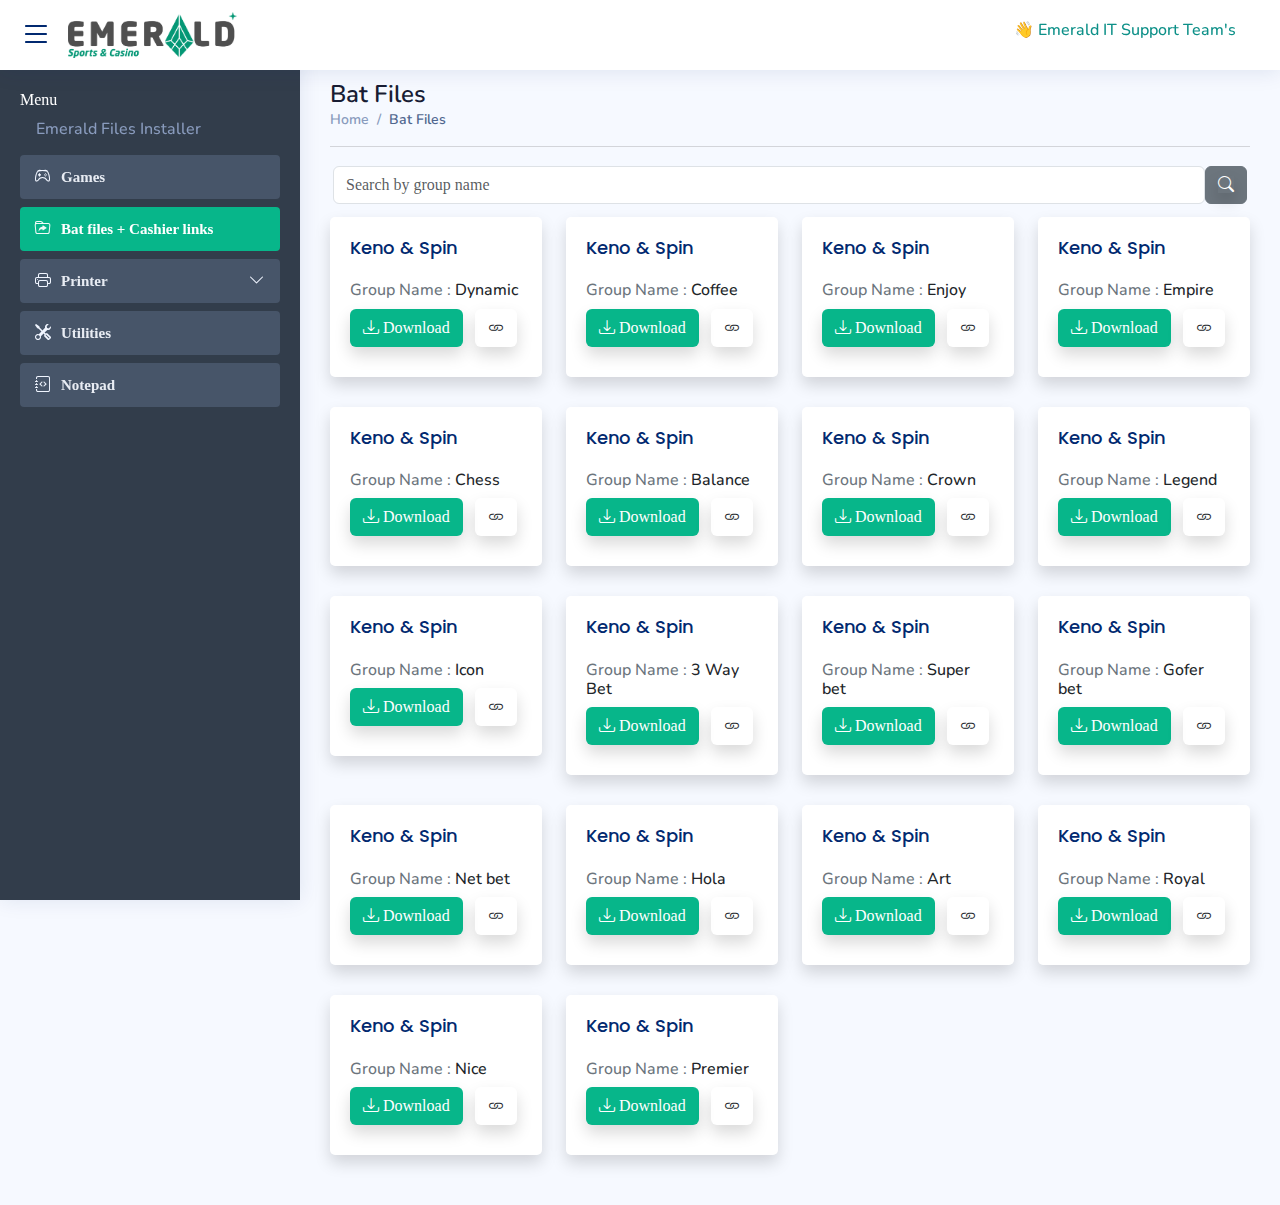
<file: batFiles.html>
<!DOCTYPE html>
<html lang="en">

<head>
  <meta charset="utf-8">
  <meta content="width=device-width, initial-scale=1.0" name="viewport">

  <title>Emerald IT</title>
  <meta content="" name="description">
  <meta content="" name="keywords">

  <!-- Favicons -->
  <link href="assets/img//favicon-32x32.png" rel="icon">
  <link href="assets/img//favicon-16x16.png" rel="icon">
  <link href="assets/img/apple-touch-icon.png" rel="apple-touch-icon">

  <!-- Google Fonts -->
  <link href="https://fonts.gstatic.com" rel="preconnect">
  <link
    href="https://fonts.googleapis.com/css?family=Open+Sans:300,300i,400,400i,600,600i,700,700i|Nunito:300,300i,400,400i,600,600i,700,700i|Poppins:300,300i,400,400i,500,500i,600,600i,700,700i"
    rel="stylesheet">

  <!-- Vendor CSS Files -->
  <link href="assets/vendor/bootstrap/css/bootstrap.min.css" rel="stylesheet">
  <link href="assets/vendor/bootstrap-icons/bootstrap-icons.css" rel="stylesheet">
  <link href="assets/vendor/boxicons/css/boxicons.min.css" rel="stylesheet">

  <!-- Template Main CSS File -->
  <link href="assets/css/style.css" rel="stylesheet">

</head>
<style>
    .search-bar {
      margin-top: 10px;
      margin-bottom: 10px;
      padding: 3px;
    }
  </style>
<body>

  <!-- ======= Header ======= -->
  <header id="header" class="header fixed-top d-flex align-items-center">
    <i class="bi bi-list toggle-sidebar-btn"></i>
    <div class="d-flex align-items-center justify-content-between">
      <a href="index.html" class="logo mx-3 d-none d-lg-block">
        <img src="assets/img/logo.png" alt="">
      </a>
    </div><!-- End Logo -->

    <nav class="header-nav ms-auto">
      <ul class="d-flex align-items-center">
        <div class="rightMod d-flex justify-content-end mx-3">
          <h1 class="text-secondary fs-6">&#128075; <span id="fs-1">Emerald IT Support Team's</span> &nbsp;</h1>
        </div>
      </ul>
    </nav>
  </header>

  <!-- ======= Sidebar ======= -->
  <aside id="sidebar" class="sidebar ">

    <ul class="sidebar-nav my-2" id="sidebar-nav">
      <span class="text-white">Menu</span>
     <li class="my-2 breadcrumb">
      <h6 class="breadcrumb-item mx-3">Emerald Files Installer</h6>
     </li>

      <li class="nav-item mb-2">
        <a class="nav-link collapsed" href="index.html">
          <i class="bi bi-controller"></i>
          <span>Games</span>
        </a>
      </li>

      <li class="nav-item mb-2">
        <a class="nav-link " href="batFiles.html">
          <i class="bi bi-folder-symlink"></i>
          <span>Bat files + Cashier links</span>
        </a>
      </li>
      

      <li class="nav-item mb-2">
        <a class="nav-link collapsed" data-bs-target="#tables-nav" data-bs-toggle="collapse" href="#">
          <i class="bi bi-printer"></i><span>Printer</span><i class="bi bi-chevron-down ms-auto"></i>
        </a>
        <ul id="tables-nav" class="nav-content collapse " data-bs-parent="#sidebar-nav">
          <li>
            <a href="printerAgents.html">
              <i class="bi bi-circle collapsed"></i><span>Printer agents</span>
            </a>
          </li>
          <li>
            <a href="printerDrivers.html">
              <i class="bi bi-circle"></i><span>Printer drivers</span>
            </a>
          </li>
        </ul>
      </li>

      <li class="nav-item mb-2">
        <a class="nav-link collapsed" href="utilities.html">
          <i class="bi bi-tools"></i>
          <span>Utilities</span>
        </a>
      </li>

      <li class="nav-item mb-2">
        <a class="nav-link collapsed" href="notepad.html">
          <i class="bi bi-journal-code"></i>
          <span>Notepad</span>
        </a>
      </li>
    </ul>
  </aside><!-- End Sidebar-->



  <main id="main" class="main">
    
    <div class="pagetitle">
      <h1>Bat Files</h1>
      <nav>
        <ol class="breadcrumb">
          <li class="breadcrumb-item"><a href="index.html">Home</a></li>
          <li class="breadcrumb-item active">Bat Files</li>
        </ol>
      </nav>
    </div><!-- End Game Title -->
<hr>
    <div class="search-bar">
        <form class="search-form d-flex align-items-center" onsubmit="searchCards(); return false;">
          <input type="text" id="searchInput" class="form-control" placeholder="Search by group name" title="Enter group name">
          <button type="submit" class="btn btn-secondary" title="Search"><i class="bi bi-search shadow"></i></button>
        </form>
      </div>
  
      <section class="section dashboard">
        <div class="row">
          <div class="col-lg-12">
            <div class="row">


              <!-- Bat file -->
              <div class="col-xxl-4 col-md-6 col-lg-3">
                <div class="card info-card shadow">
                  <div class="card-body">
                    <h5 class="card-title">Keno & Spin</h5>
                    <h4 class="fs-6 text-secondary">Group Name : <span class="text-dark card-group d-inline">Dynamic</span></h4>
                    <div class="d-flex align-items-center">
                      <div>
                        <a href="https://drive.google.com/uc?export=download&id=18oTZlEe3MJUS2hO-I3iPfJIKRefRbh9I" class="btn shadow" id="btnClr" download>
                          <i class="bi bi-download"></i> Download
                        </a>&nbsp;&nbsp;
                        <a href="https://retail.dyn.bluebez.com" class="btn  shadow" target="_blank"><i class="bi bi-link"></i></a>
                      </div>
                    </div>
                  </div>
                </div>
              </div>
              <!-- End Bat file -->

              <!-- Bat file -->
              <div class="col-xxl-4 col-md-6 col-lg-3">
                <div class="card info-card shadow">
                  <div class="card-body">
                    <h5 class="card-title">Keno & Spin</h5>
                    <h4 class="fs-6 text-secondary">Group Name : <span class="text-dark card-group d-inline">Coffee</span></h4>
                    <div class="d-flex align-items-center">
                      <div>
                        <a href="https://drive.google.com/uc?export=download&id=1FrpTZMBkb2uVipa9Rw8Hq7vJXz4lyj2d" class="btn shadow" id="btnClr" download>
                          <i class="bi bi-download"></i> Download
                        </a>&nbsp;&nbsp;
                        <a href="https://retail-coffee.emerald-games.com" class="btn  shadow" target="_blank"><i class="bi bi-link"></i></a>
                      </div>
                    </div>
                  </div>
                </div>
              </div>
              <!-- End Bat file -->
             
            

              <!-- Bat file -->
              <div class="col-xxl-4 col-md-6 col-lg-3">
                <div class="card info-card shadow">
                  <div class="card-body">
                    <h5 class="card-title">Keno & Spin</h5>
                    <h4 class="fs-6 text-secondary">Group Name : <span class="text-dark card-group d-inline">Enjoy</span></h4>
                    <div class="d-flex align-items-center">
                      <div>
                        <a href="https://drive.google.com/uc?export=download&id=1VPnGmXEM6BqT5Bar9BdE9U_de1B3BBF2" class="btn shadow" id="btnClr" download>
                          <i class="bi bi-download"></i> Download
                        </a>&nbsp;&nbsp;
                        <a href="https://retail-hat.emerald-games.com" class="btn  shadow" target="_blank"><i class="bi bi-link"></i></a>
                      </div>
                      
                    </div>
                  </div>
                </div>
              </div>
              <!-- End Bat file -->

             

              <!-- Bat file -->
              <div class="col-xxl-4 col-md-6 col-lg-3">
                <div class="card info-card shadow">
                  <div class="card-body">
                    <h5 class="card-title">Keno & Spin</h5>
                    <h4 class="fs-6 text-secondary">Group Name : <span class="text-dark card-group d-inline">Empire</span></h4>
                    <div class="d-flex align-items-center">
                      <div>
                        <a href="https://drive.google.com/uc?export=download&id=1ccl3nJwcjh2yMIBE09Bs3ddRCVIkyOSq" class="btn shadow" id="btnClr" download>
                          <i class="bi bi-download"></i> Download
                        </a>&nbsp;&nbsp;
                        <a href="https://retail-kingdom.emerald-games.com" class="btn  shadow" target="_blank"><i class="bi bi-link"></i></a>
                      </div>
                    </div>
                  </div>
                </div>
              </div>
              <!-- End Bat file -->       
              
              <!-- Bat file -->
              <div class="col-xxl-4 col-md-6 col-lg-3">
                <div class="card info-card shadow">
                  <div class="card-body">
                    <h5 class="card-title">Keno & Spin</h5>
                    <h4 class="fs-6 text-secondary">Group Name : <span class="text-dark card-group d-inline">Chess</span></h4>
                    <div class="d-flex align-items-center">
                      <div>
                        <a href="https://drive.google.com/uc?export=download&id=1cKimQaWvZ9Pu5lE9NvUY0jx8kEZYDw0V" class="btn shadow" id="btnClr" download>
                          <i class="bi bi-download"></i> Download
                        </a>&nbsp;&nbsp;
                        <a href="https://retail.board.bluebez.com" class="btn  shadow" target="_blank"><i class="bi bi-link"></i></a>
                      </div>
                    </div>
                  </div>
                </div>
              </div>
              <!-- End Bat file -->         
              
              <!-- Bat file -->
              <div class="col-xxl-4 col-md-6 col-lg-3">
                <div class="card info-card shadow">
                  <div class="card-body">
                    <h5 class="card-title">Keno & Spin</h5>
                    <h4 class="fs-6 text-secondary">Group Name : <span class="text-dark card-group d-inline">Balance</span></h4>
                    <div class="d-flex align-items-center">
                      <div>
                        <a href="https://drive.google.com/uc?export=download&id=16MVAgtLaxGPaOmNsCYH_8qcxof4FmsMC" class="btn shadow" id="btnClr" download>
                          <i class="bi bi-download"></i> Download
                        </a>&nbsp;&nbsp;
                        <a href="https://retail.equal.bluebez.com" class="btn  shadow" target="_blank"><i class="bi bi-link"></i></a>
                      </div>
                    </div>
                  </div>
                </div>
              </div>
              <!-- End Bat file -->     
              
              <!-- Bat file -->
              <div class="col-xxl-4 col-md-6 col-lg-3">
                <div class="card info-card shadow">
                  <div class="card-body">
                    <h5 class="card-title">Keno & Spin</h5>
                    <h4 class="fs-6 text-secondary">Group Name : <span class="text-dark card-group d-inline">Crown </span></h4>
                    <div class="d-flex align-items-center">
                      <div>
                        <a href="https://drive.google.com/uc?export=download&id=14msp2MxQ8rThgS3PTcm-Q5hvpqCxrV-q" class="btn shadow" id="btnClr" download>
                          <i class="bi bi-download"></i> Download
                        </a>&nbsp;&nbsp;
                        <a href="https://retail-crown-bet.emerald-games.com" class="btn  shadow" target="_blank"><i class="bi bi-link"></i></a>
                      </div>
                    </div>
                  </div>
                </div>
              </div>
              <!-- End Bat file -->     

              <!-- Bat file -->
              <div class="col-xxl-4 col-md-6 col-lg-3">
                <div class="card info-card shadow">
                  <div class="card-body">
                    <h5 class="card-title">Keno & Spin</h5>
                    <h4 class="fs-6 text-secondary">Group Name : <span class="text-dark card-group d-inline">Legend </span></h4>
                    <div class="d-flex align-items-center">
                      <div>
                        <a href="https://drive.google.com/uc?export=download&id=1G6vHUGh8Q-ig3uQkwLGU1-Bue6NGBhaq" class="btn shadow" id="btnClr" download>
                          <i class="bi bi-download"></i> Download
                        </a>&nbsp;&nbsp;
                        <a href="https://retail.hero.bluebez.com" class="btn  shadow" target="_blank"><i class="bi bi-link"></i></a>
                      </div>
                    </div>
                  </div>
                </div>
              </div>
              <!-- End Bat file -->     

              <!-- Bat file -->
              <div class="col-xxl-4 col-md-6 col-lg-3">
                <div class="card info-card shadow">
                  <div class="card-body">
                    <h5 class="card-title">Keno & Spin</h5>
                    <h4 class="fs-6 text-secondary">Group Name : <span class="text-dark card-group d-inline">Icon </span></h4>
                    <div class="d-flex align-items-center">
                      <div>
                        <a href="https://drive.google.com/uc?export=download&id=125wmi0id9wMfCYgFf6KfADyeXYReMJ35" class="btn shadow" id="btnClr" download>
                          <i class="bi bi-download"></i> Download
                        </a>&nbsp;&nbsp;
                        <a href="https://retail.fav.bluebez.com" class="btn  shadow" target="_blank"><i class="bi bi-link"></i></a>
                      </div>
                    </div>
                  </div>
                </div>
              </div>
              <!-- End Bat file -->     

              <!-- Bat file -->
              <div class="col-xxl-4 col-md-6 col-lg-3">
                <div class="card info-card shadow">
                  <div class="card-body">
                    <h5 class="card-title">Keno & Spin</h5>
                    <h4 class="fs-6 text-secondary">Group Name : <span class="text-dark card-group d-inline">3 Way Bet </span></h4>
                    <div class="d-flex align-items-center">
                      <div>
                        <a href="https://drive.google.com/uc?export=download&id=1MAjQUK2MzTujq1DxObJGztD3b3OTA6Tm" class="btn shadow" id="btnClr" download>
                          <i class="bi bi-download"></i> Download
                        </a>&nbsp;&nbsp;
                        <a href="https://retail.3.bluebez.com" class="btn  shadow" target="_blank"><i class="bi bi-link"></i></a>
                      </div>
                    </div>
                  </div>
                </div>
              </div>
              <!-- End Bat file -->

              <!-- Bat file -->
              <div class="col-xxl-4 col-md-6 col-lg-3">
                <div class="card info-card shadow">
                  <div class="card-body">
                    <h5 class="card-title">Keno & Spin</h5>
                    <h4 class="fs-6 text-secondary">Group Name : <span class="text-dark card-group d-inline"> Super bet  </span></h4>
                    <div class="d-flex align-items-center">
                      <div>
                        <a href="https://drive.google.com/uc?export=download&id=1GQgKCCo2EUOjSAx_EBP7kHjD_mRVAw7R" class="btn shadow" id="btnClr" download>
                          <i class="bi bi-download"></i> Download
                        </a>&nbsp;&nbsp;
                        <a href="https://retail.sup.bluebez.com" class="btn  shadow" target="_blank"><i class="bi bi-link"></i></a>
                      </div>
                    </div>
                  </div>
                </div>
              </div>
              <!-- End Bat file -->

                    <!-- Bat file -->
                    <div class="col-xxl-4 col-md-6 col-lg-3">
                      <div class="card info-card shadow">
                        <div class="card-body">
                          <h5 class="card-title">Keno & Spin</h5>
                          <h4 class="fs-6 text-secondary">Group Name : <span class="text-dark card-group d-inline"> Gofer bet  </span></h4>
                          <div class="d-flex align-items-center">
                            <div>
                              <a href="https://drive.google.com/uc?export=download&id=19Y7rPw2rohkDhk0XiR5qD_OPjJOdX99c" class="btn shadow" id="btnClr" download>
                                <i class="bi bi-download"></i> Download
                              </a>&nbsp;&nbsp;
                              <a href="https://retail.gof.bluebez.com" class="btn  shadow" target="_blank"><i class="bi bi-link"></i></a>
                            </div>
                          </div>
                        </div>
                      </div>
                    </div>
                    <!-- End Bat file -->

                          <!-- Bat file -->
              <div class="col-xxl-4 col-md-6 col-lg-3">
                <div class="card info-card shadow">
                  <div class="card-body">
                    <h5 class="card-title">Keno & Spin</h5>
                    <h4 class="fs-6 text-secondary">Group Name : <span class="text-dark card-group d-inline">  Net bet   </span></h4>
                    <div class="d-flex align-items-center">
                      <div>
                        <a href="https://drive.google.com/uc?export=download&id=https://drive.google.com/file/d/1bKTvy4WVJohmfjQoPbb1UKwD83Udut4c/view?usp=sharing" class="btn shadow" id="btnClr" download>
                          <i class="bi bi-download"></i> Download
                        </a>&nbsp;&nbsp;
                        <a href="https://retail-ten.emerald-games.com" class="btn  shadow" target="_blank"><i class="bi bi-link"></i></a>
                      </div>
                    </div>
                  </div>
                </div>
              </div>
              <!-- End Bat file -->

              <!-- Bat file -->
              <div class="col-xxl-4 col-md-6 col-lg-3">
                <div class="card info-card shadow">
                  <div class="card-body">
                    <h5 class="card-title">Keno & Spin</h5>
                    <h4 class="fs-6 text-secondary">Group Name : <span class="text-dark card-group d-inline">Hola </span></h4>
                    <div class="d-flex align-items-center">
                      <div>
                        <a href="https://drive.google.com/uc?export=download&id=1Hgz-XZjJtuRU-mKwv918Zb_e6TESrwry" class="btn shadow" id="btnClr" download>
                          <i class="bi bi-download"></i> Download
                        </a>&nbsp;&nbsp;
                        <a href="https://retail-honda.emerald-games.com" class="btn  shadow" target="_blank"><i class="bi bi-link"></i></a>
                      </div>
                    </div>
                  </div>
                </div>
              </div>
              <!-- End Bat file -->     


              <!-- Bat file -->
              <div class="col-xxl-4 col-md-6 col-lg-3">
                <div class="card info-card shadow">
                  <div class="card-body">
                    <h5 class="card-title">Keno & Spin</h5>
                    <h4 class="fs-6 text-secondary">Group Name : <span class="text-dark card-group d-inline">Art </span></h4>
                    <div class="d-flex align-items-center">
                      <div>
                        <a href="https://drive.google.com/uc?export=download&id=1KzudbVB8xqtEp98v05_PQieFmsAf2dIm" class="btn shadow" id="btnClr" download>
                          <i class="bi bi-download"></i> Download
                        </a>&nbsp;&nbsp;
                        <a href="https://retail-art.emerald-games.com" class="btn  shadow" target="_blank"><i class="bi bi-link"></i></a>
                      </div>
                    </div>
                  </div>
                </div>
              </div>
              <!-- End Bat file -->    
              
 
              <!-- Bat file -->
              <div class="col-xxl-4 col-md-6 col-lg-3">
                <div class="card info-card shadow">
                  <div class="card-body">
                    <h5 class="card-title">Keno & Spin</h5>
                    <h4 class="fs-6 text-secondary">Group Name : <span class="text-dark card-group d-inline">Royal </span></h4>
                    <div class="d-flex align-items-center">
                      <div>
                        <a href="https://drive.google.com/uc?export=download&id=1C7dywwgsKnfkgs2QI3EcgNHHNxXJlH59" class="btn shadow" id="btnClr" download>
                          <i class="bi bi-download"></i> Download
                        </a>&nbsp;&nbsp;
                        <a href="https://retail-royal.emerald-games.com" class="btn  shadow" target="_blank"><i class="bi bi-link"></i></a>
                      </div>
                    </div>
                  </div>
                </div>
              </div>
              <!-- End Bat file -->     
              
              
              <!-- Bat file -->
              <div class="col-xxl-4 col-md-6 col-lg-3">
                <div class="card info-card shadow">
                  <div class="card-body">
                    <h5 class="card-title">Keno & Spin</h5>
                    <h4 class="fs-6 text-secondary">Group Name : <span class="text-dark card-group d-inline">Nice </span></h4>
                    <div class="d-flex align-items-center">
                      <div>
                        <a href="https://drive.google.com/uc?export=download&id=19U3PaurFehYrUKMo50szbftQ6u7FZ4TI" class="btn shadow" id="btnClr" download>
                          <i class="bi bi-download"></i> Download
                        </a>&nbsp;&nbsp;
                        <a href="https://retail.cool.bluebez.com" class="btn shadow" target="_blank"><i class="bi bi-link"></i></a>
                      </div>
                    </div>
                  </div>
                </div>
              </div>
              <!-- End Bat file -->     
              
              <!-- Bat file -->
              <div class="col-xxl-4 col-md-6 col-lg-3">
                <div class="card info-card shadow">
                  <div class="card-body">
                    <h5 class="card-title">Keno & Spin</h5>
                    <h4 class="fs-6 text-secondary">Group Name : <span class="text-dark card-group d-inline">Premier</span></h4>
                    <div class="d-flex align-items-center">
                      <div>
                        <a href="https://drive.google.com/uc?export=download&id=1PKkgMdWuNZp5GOXNSobvbTEgyHPq2dqA" class="btn shadow" id="btnClr" download>
                          <i class="bi bi-download"></i> Download
                        </a>&nbsp;&nbsp;
                        <a href="https://retail.uk.bluebez.com" class="btn shadow" target="_blank"><i class="bi bi-link "></i></a>
                      </div>
                    </div>
                  </div>
                </div>
              </div>
              <!-- End Bat file -->    


              
            </div>
          </div>
        </div>
      </section>

  </main><!-- End #main -->

  <a href="#" class="back-to-top d-flex align-items-center justify-content-center"><i
      class="bi bi-arrow-up-short"></i></a>

      <script>
        document.getElementById('searchInput').addEventListener('input', function (event) {
          if (event.key === 'Enter') {
            clearSearch();
          } else {
            searchCards();
          }
        });
      
        function removeNewlines(text) {
          return text.replace(/(\r\n|\n|\r)/gm, "");
        }
      
        function searchCards() {
          var searchValue = removeNewlines(document.getElementById('searchInput').value.toLowerCase());
          var cards = document.querySelectorAll('.info-card');
          var mainContainer = document.querySelector('.row');
      
          // Separate the matching cards and non-matching cards
          var matchingCards = [];
          var nonMatchingCards = [];
      
          cards.forEach(function (card) {
            var groupName = removeNewlines(card.querySelector('.card-group').textContent.toLowerCase());
            var isMatch = groupName.includes(searchValue);
            var displayStyle = isMatch ? 'flex' : 'none';
            card.style.display = displayStyle;
      
            if (isMatch) {
              matchingCards.push(card);
            } else {
              nonMatchingCards.push(card);
            }
          });
      
          // Adjust the visibility of the main container
          mainContainer.style.display = matchingCards.length > 0 ? 'flex' : 'none';
      
          // Reset the order of all cards
          cards.forEach(function (card) {
            card.style.order = 'unset';
          });
      
          // Set the order of matching cards to bring them to the front
          matchingCards.forEach(function (card, index) {
            card.style.order = index;
          });
        }
      
        function clearSearch() {
          // Implement clearing search functionality if needed
          // For example, reset visibility and order for all cards
          var cards = document.querySelectorAll('.info-card');
          cards.forEach(function (card) {
            card.style.display = 'flex'; // Reset to default display
            card.style.order = 'unset'; // Reset the order to default
          });
      
          // Reset the visibility of the main container
          document.querySelector('.row').style.display = 'flex';
        }
      </script>
      
      
    

  <!-- Vendor JS Files -->
  <script src="assets/vendor/bootstrap/js/bootstrap.bundle.min.js"></script>

  <!-- Template Main JS File -->
  <script src="assets/js/main.js"></script>

</body>

</html>
</file>
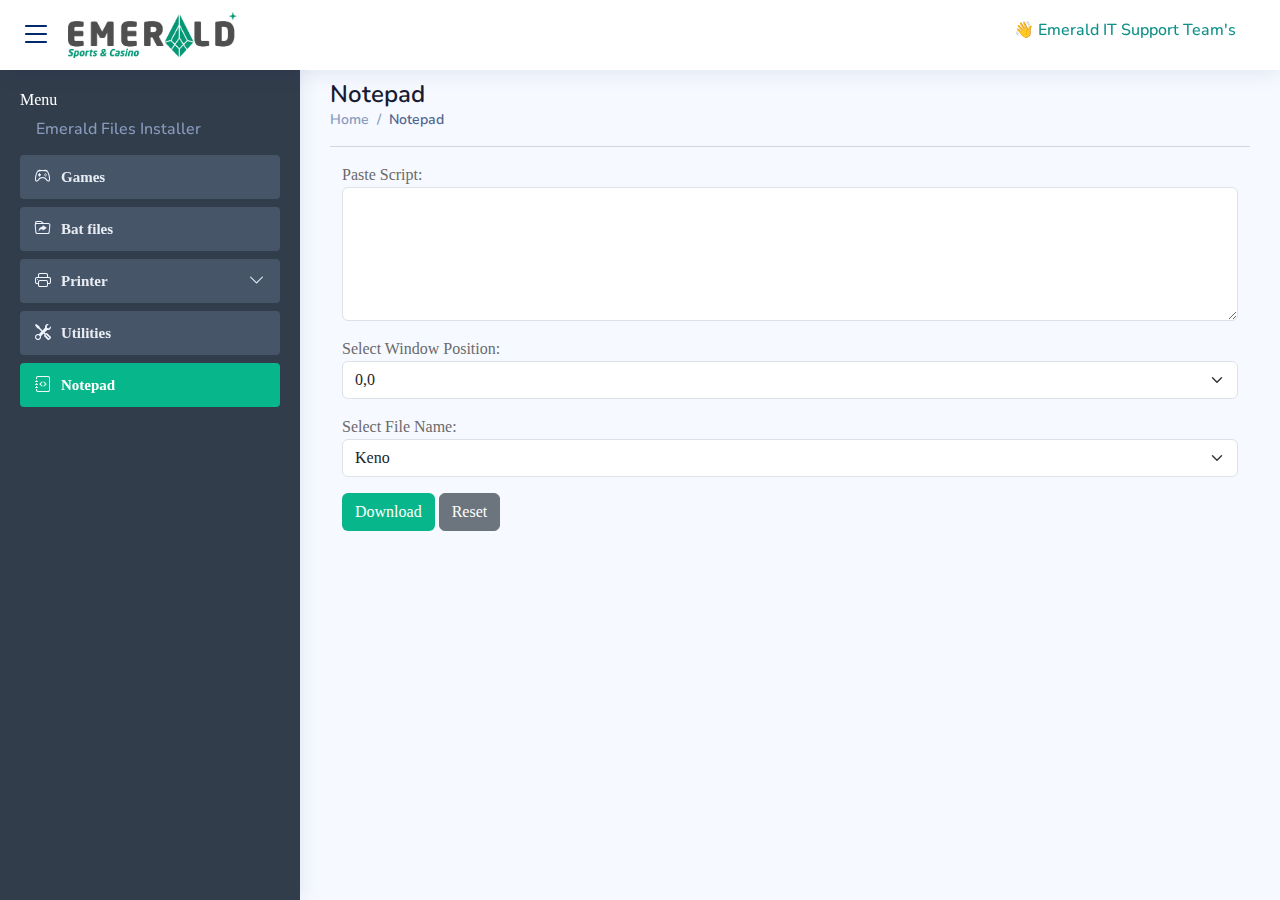
<file: notepad.html>
<!DOCTYPE html>
<html lang="en">

<head>
  <meta charset="utf-8">
  <meta content="width=device-width, initial-scale=1.0" name="viewport">

  <title>Emerald IT</title>
  <meta content="" name="description">
  <meta content="" name="keywords">

  <!-- Favicons -->
  <link href="assets/img//favicon-32x32.png" rel="icon">
  <link href="assets/img//favicon-16x16.png" rel="icon">
  <link href="assets/img/apple-touch-icon.png" rel="apple-touch-icon">

  <!-- Google Fonts -->
  <link href="https://fonts.gstatic.com" rel="preconnect">
  <link
    href="https://fonts.googleapis.com/css?family=Open+Sans:300,300i,400,400i,600,600i,700,700i|Nunito:300,300i,400,400i,600,600i,700,700i|Poppins:300,300i,400,400i,500,500i,600,600i,700,700i"
    rel="stylesheet">

  <!-- Vendor CSS Files -->
  <link href="assets/vendor/bootstrap/css/bootstrap.min.css" rel="stylesheet">
  <link href="assets/vendor/bootstrap-icons/bootstrap-icons.css" rel="stylesheet">
  <link href="assets/vendor/boxicons/css/boxicons.min.css" rel="stylesheet">

  <!-- Template Main CSS File -->
  <link href="assets/css/style.css" rel="stylesheet">

</head>

<body>

  <!-- ======= Header ======= -->
  <header id="header" class="header fixed-top d-flex align-items-center">
    <i class="bi bi-list toggle-sidebar-btn"></i>
    <div class="d-flex align-items-center justify-content-between">
      <a href="index.html" class="logo mx-3 d-none d-lg-block">
        <img src="assets/img/logo.png" alt="">

      </a>
     
    </div><!-- End Logo -->

    <nav class="header-nav ms-auto">
      <ul class="d-flex align-items-center">
        <div class="rightMod d-flex justify-content-end mx-3">
          <h1 class="text-secondary fs-6">&#128075; <span id="fs-1">Emerald IT Support Team's</span> &nbsp;</h1>
        </div>

      </ul>
    </nav>

  </header>

  <!-- ======= Sidebar ======= -->
  <aside id="sidebar" class="sidebar ">

    <ul class="sidebar-nav my-2" id="sidebar-nav">
      <span class="text-white">Menu</span>
     <li class="my-2 breadcrumb">
      <h6 class="breadcrumb-item mx-3">Emerald Files Installer</h6>
     </li>

      <li class="nav-item mb-2">
        <a class="nav-link collapsed" href="index.html">
          <i class="bi bi-controller"></i>
          <span>Games</span>
        </a>
      </li>

      <li class="nav-item mb-2">
        <a class="nav-link collapsed" href="batFiles.html">
          <i class="bi bi-folder-symlink"></i>
          <span>Bat files</span>
        </a>
      </li>
      

      <li class="nav-item mb-2">
        <a class="nav-link collapsed" data-bs-target="#tables-nav" data-bs-toggle="collapse" href="#">
          <i class="bi bi-printer"></i><span>Printer</span><i class="bi bi-chevron-down ms-auto"></i>
        </a>
        <ul id="tables-nav" class="nav-content collapse " data-bs-parent="#sidebar-nav">
          <li>
            <a href="printerAgents.html">
              <i class="bi bi-circle collapsed"></i><span>Printer agents</span>
            </a>
          </li>
          <li>
            <a href="printerDrivers.html">
              <i class="bi bi-circle"></i><span>Printer drivers</span>
            </a>
          </li>
        </ul>
      </li>

      <li class="nav-item mb-2">
        <a class="nav-link collapsed" href="utilities.html">
          <i class="bi bi-tools"></i>
          <span>Utilities</span>
        </a>
      </li>

      <li class="nav-item mb-2">
        <a class="nav-link" href="notepad.html">
          <i class="bi bi-journal-code"></i>
          <span>Notepad</span>
        </a>
      </li>
    </ul>

  </aside><!-- End Sidebar-->

  <main id="main" class="main">
    
    <div class="pagetitle">
      <h1>Notepad</h1>
      <nav>
        <ol class="breadcrumb">
          <li class="breadcrumb-item"><a href="index.html">Home</a></li>
          <li class="breadcrumb-item active">Notepad</li>
        </ol>
      </nav>
    </div><!-- End Game Title -->
<hr>
    <section class="section dashboard">
  
      <div class="container">
        <div class="mb-3">
          <label for="script">Paste Script:</label>
          <textarea class="form-control" id="script" rows="5"></textarea>
        </div>
      
        <div class="mb-3">
          <label for="windowPosition">Select Window Position:</label>
          <select class="form-select" id="windowPosition">
            <option value="0,0">0,0</option>
            <option value="1920,0">1920,0</option>
            <option value="-1920,0">-1920,0</option>
          </select>
        </div>
      
        <div class="mb-3">
          <label for="fileName">Select File Name:</label>
          <select class="form-select" id="fileName">
            <option value="Keno">Keno</option>
            <option value="Spin">Spin</option>
            <option value="Grayhound">Grayhound</option>
          </select>
        </div>
      
        <button class="btn" id="btnClr" onclick="downloadScript()">Download</button>
        <button class="btn btn-secondary" onclick="resetForm()">Reset</button>
      </div>

    </section>

  </main><!-- End #main -->

  <a href="#" class="back-to-top d-flex align-items-center justify-content-center"><i
      class="bi bi-arrow-up-short"></i></a>


<script>
    function downloadScript() {
        const script = document.getElementById('script').value;
        const windowPosition = document.getElementById('windowPosition').value;
        const fileName = document.getElementById('fileName').value;

        // Extract the base URL from the provided script
        const baseUrlMatch = script.match(/--url=("[^"]*")/);
        const baseUrl = baseUrlMatch ? baseUrlMatch[1] : '';

        // Construct the new script with modified window position and file name
        const newScript = script.replace(/--window-position="[^"]*"/, `--window-position="${windowPosition}"`)
                               .replace(/--user-data-dir="[^"]*"/, '--user-data-dir="C:/tmp/Profiles/1"')
                               .replace(/--fullscreen/, `--url=${baseUrl}/${fileName}"`);

        const blob = new Blob([newScript], { type: 'text/plain' });
        const a = document.createElement('a');
        a.href = URL.createObjectURL(blob);
        a.download = `${fileName}.bat`;
        document.body.appendChild(a);
        a.click();
        document.body.removeChild(a);
    }

    function resetForm() {
        document.getElementById('script').value = '';
        document.getElementById('windowPosition').value = '0,0';
        document.getElementById('fileName').value = 'Keno';
    }
</script>



  <!-- Vendor JS Files -->
  <script src="assets/vendor/bootstrap/js/bootstrap.bundle.min.js"></script>

  <!-- Template Main JS File -->
  <script src="assets/js/main.js"></script>

</body>

</html>
</file>
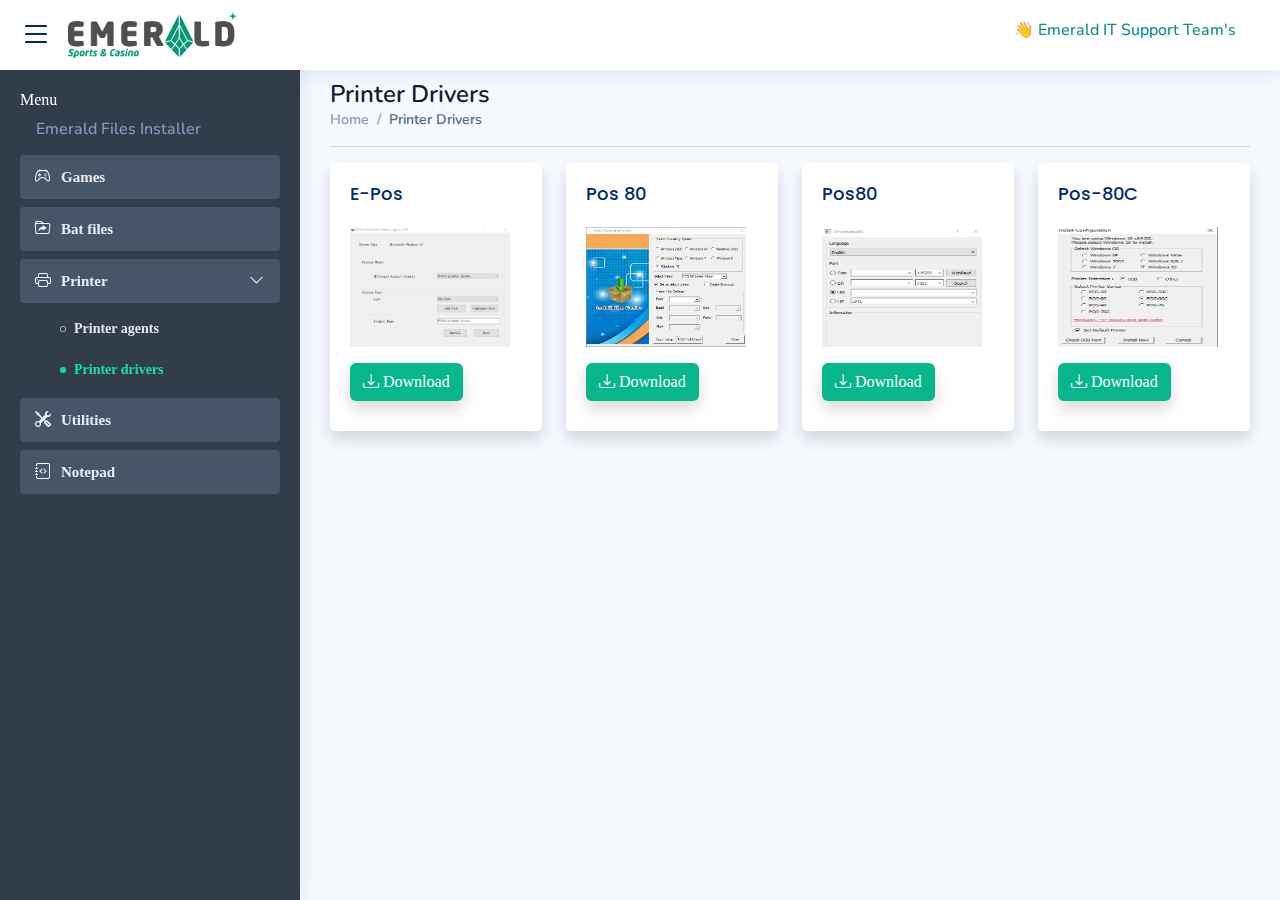
<file: printerDrivers.html>
<!DOCTYPE html>
<html lang="en">

<head>
  <meta charset="utf-8">
  <meta content="width=device-width, initial-scale=1.0" name="viewport">

  <title>Emerald IT</title>
  <meta content="" name="description">
  <meta content="" name="keywords">

  <!-- Favicons -->
  <link href="assets/img//favicon-32x32.png" rel="icon">
  <link href="assets/img//favicon-16x16.png" rel="icon">
  <link href="assets/img/apple-touch-icon.png" rel="apple-touch-icon">

  <!-- Google Fonts -->
  <link href="https://fonts.gstatic.com" rel="preconnect">
  <link
    href="https://fonts.googleapis.com/css?family=Open+Sans:300,300i,400,400i,600,600i,700,700i|Nunito:300,300i,400,400i,600,600i,700,700i|Poppins:300,300i,400,400i,500,500i,600,600i,700,700i"
    rel="stylesheet">

  <!-- Vendor CSS Files -->
  <link href="assets/vendor/bootstrap/css/bootstrap.min.css" rel="stylesheet">
  <link href="assets/vendor/bootstrap-icons/bootstrap-icons.css" rel="stylesheet">
  <link href="assets/vendor/boxicons/css/boxicons.min.css" rel="stylesheet">

  <!-- Template Main CSS File -->
  <link href="assets/css/style.css" rel="stylesheet">

</head>
<style>
#size{
  width: 160px!important;
  height: 120px!important;
  box-shadow: none!important;
}
</style>
<body>

  <!-- ======= Header ======= -->
  <header id="header" class="header fixed-top d-flex align-items-center">
    <i class="bi bi-list toggle-sidebar-btn"></i>
    <div class="d-flex align-items-center justify-content-between">
      <a href="index.html" class="logo mx-3 d-none d-lg-block">
        <img src="assets/img/logo.png" alt="">

      </a>
     
    </div><!-- End Logo -->

    <nav class="header-nav ms-auto">
      <ul class="d-flex align-items-center">
        <div class="rightMod d-flex justify-content-end mx-3">
          <h1 class="text-secondary fs-6">&#128075; <span id="fs-1">Emerald IT Support Team's</span> &nbsp;</h1>
        </div>

      </ul>
    </nav>

  </header>

  <!-- ======= Sidebar ======= -->
  <aside id="sidebar" class="sidebar ">

    <ul class="sidebar-nav my-2" id="sidebar-nav">
      <span class="text-white">Menu</span>
     <li class="my-2 breadcrumb">
      <h6 class="breadcrumb-item mx-3">Emerald Files Installer</h6>
     </li>

      <li class="nav-item mb-2">
        <a class="nav-link collapsed" href="index.html">
          <i class="bi bi-controller"></i>
          <span>Games</span>
        </a>
      </li>

      <li class="nav-item mb-2">
        <a class="nav-link collapsed" href="batFiles.html">
          <i class="bi bi-folder-symlink"></i>
          <span>Bat files</span>
        </a>
      </li>
      

      <li class="nav-item mb-2">
        <a class="nav-link collapsed" data-bs-target="#tables-nav" data-bs-toggle="collapse" href="#">
          <i class="bi bi-printer"></i><span>Printer</span><i class="bi bi-chevron-down ms-auto"></i>
        </a>
        <ul id="tables-nav" class="nav-content collapsed " data-bs-parent="#sidebar-nav">
          <li>
            <a href="printerAgents.html">
              <i class="bi bi-circle "></i><span>Printer agents</span>
            </a>
          </li>
          <li>
            <a href="printerDrivers.html" class="active">
              <i class="bi bi-circle"></i><span>Printer drivers</span>
            </a>
          </li>
        </ul>
      </li>

      <li class="nav-item mb-2">
        <a class="nav-link collapsed" href="utilities.html">
          <i class="bi bi-tools"></i>
          <span>Utilities</span>
        </a>
      </li>

      <li class="nav-item mb-2">
        <a class="nav-link collapsed" href="notepad.html">
          <i class="bi bi-journal-code"></i>
          <span>Notepad</span>
        </a>
      </li>
    </ul>

  </aside><!-- End Sidebar-->

  <main id="main" class="main">
    
    <div class="pagetitle">
      <h1>Printer Drivers</h1>
      <nav>
        <ol class="breadcrumb">
          <li class="breadcrumb-item"><a href="index.html">Home</a></li>
          <li class="breadcrumb-item active">Printer Drivers</li>
        </ol>
      </nav>
    </div><!-- End Game Title -->
<hr>
    <section class="section dashboard">
      <div class="row">

        <!-- Left side columns -->
        <div class="col-lg-12">
          <div class="row">

              <!-- PrinterDrivers Card -->
              <div class="col-xxl-4 col-md-6 col-lg-3">
                <div class="card info-card shadow" >
                  <div class="card-body">
                    <h5 class="card-title">E-Pos </h5>
                    <img class="w-100 h-100 mb-3 shadow" id="size" src="./assets/img/E-Pos.png" alt="">
                    <div class="d-flex align-items-center ">
                      <div>
                        <a href="https://drive.google.com/uc?export=download&id=1jeK73MzDyzwwti6LEtsLM55IQsWo-wiP" download>
                          <button class="btn shadow" id="btnClr"><i class="bi bi-download"></i> Download</button>
                       </a>                
                      </div>
                    </div>
                  </div>
                </div>
              </div><!-- End PrinterDrivers Card -->
        
        
               <!-- PrinterDrivers Card -->
               <div class="col-xxl-4 col-md-6 col-lg-3">
                <div class="card info-card shadow" >
                  <div class="card-body">
                    <h5 class="card-title">Pos 80 </h5>
                    <img class="w-100 h-75 mb-3 shadow" id="size" src="./assets/img/Pos 80.png" alt="">
                    <div class="d-flex align-items-center ">
                      <div>
                        <a href="https://drive.google.com/uc?export=download&id=1PhvpnGpb70PN23R9sat7PSL99gG0Elun" download>
                          <button class="btn shadow" id="btnClr"><i class="bi bi-download"></i> Download</button>
                       </a>                
                      </div>
                    </div>
                  </div>
                </div>
              </div><!-- End PrinterDrivers Card -->
        
        
               <!-- PrinterDrivers Card -->
               <div class="col-xxl-4 col-md-6 col-lg-3">
                <div class="card info-card shadow" >
                  <div class="card-body">
                    <h5 class="card-title">Pos80 </h5>
                    <img class="w-100 h-100 mb-3 shadow " id="size" src="./assets/img/pos80.png" alt="">
                    <div class="d-flex align-items-center ">
                      <div>
                        <a href="https://drive.google.com/uc?export=download&id=1yRNHlGsK0Vpqt_0UYkinQakvuM3pOF3p" download>
                          <button class="btn shadow" id="btnClr"><i class="bi bi-download"></i> Download</button>
                       </a>                
                      </div>
                    </div>
                  </div>
                </div>
              </div><!-- End PrinterDrivers Card -->             

               <!-- PrinterDrivers Card -->
               <div class="col-xxl-4 col-md-6 col-lg-3">
                <div class="card info-card shadow" >
                  <div class="card-body">
                    <h5 class="card-title">Pos-80C </h5>
                    <img class="w-100 h-100 mb-3 shadow " id="size" src="./assets/img/Pos-80C.png" alt="">
                    <div class="d-flex align-items-center ">
                      <div>
                        <a href="https://drive.google.com/uc?export=download&id=1bnslGKxXdyR8eTntzlBi3y4M-YC4HpHS" download>
                          <button class="btn shadow" id="btnClr"><i class="bi bi-download"></i> Download</button>
                       </a>                
                      </div>
                    </div>
                  </div>
                </div>
              </div><!-- End PrinterDrivers Card -->  
          </div>
        </div>
      </div>
      </div>
    </section>

  </main><!-- End #main -->

  <a href="#" class="back-to-top d-flex align-items-center justify-content-center"><i
      class="bi bi-arrow-up-short"></i></a>



  <!-- Vendor JS Files -->
  <script src="assets/vendor/bootstrap/js/bootstrap.bundle.min.js"></script>

  <!-- Template Main JS File -->
  <script src="assets/js/main.js"></script>

</body>

</html>
</file>
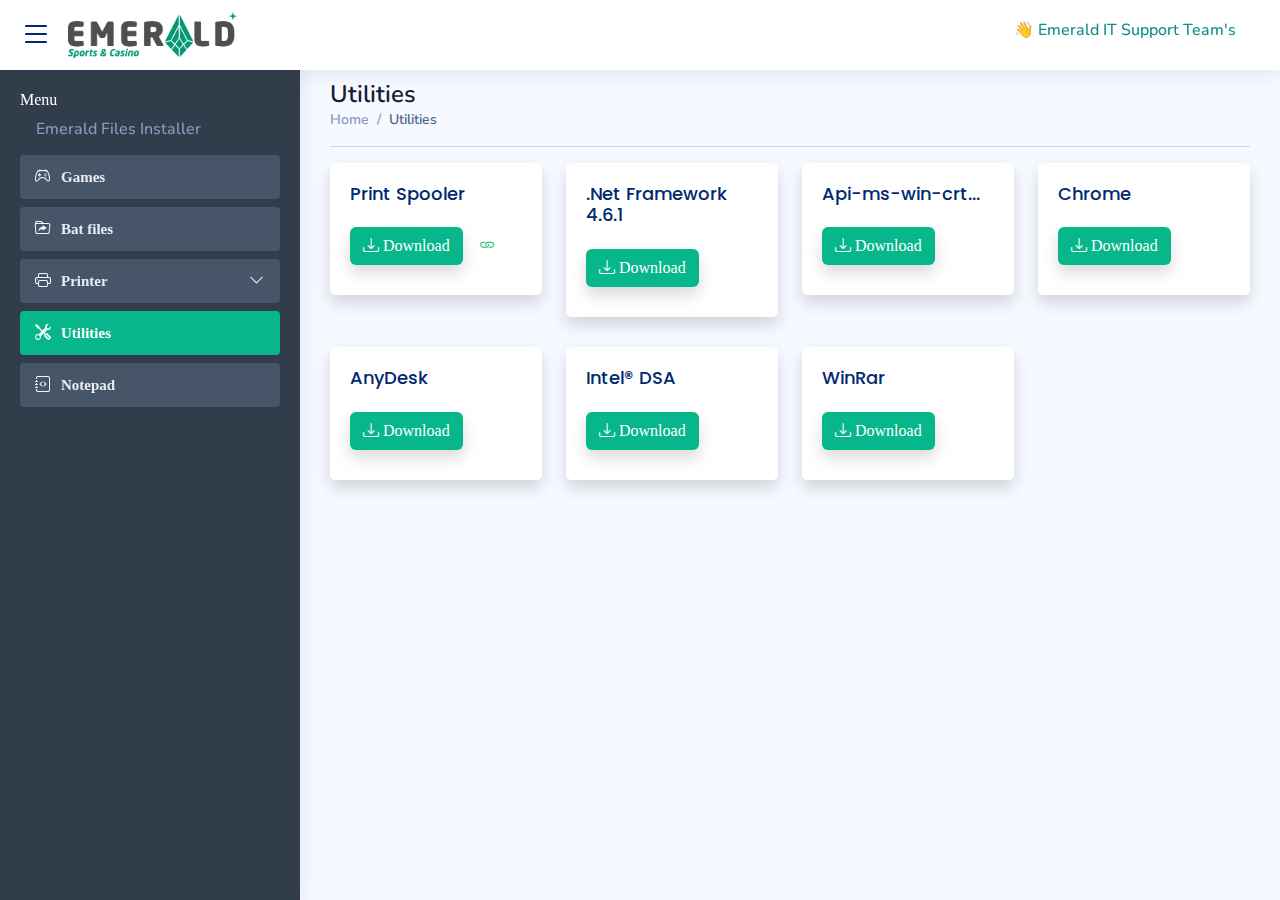
<file: utilities.html>
<!DOCTYPE html>
<html lang="en">

<head>
  <meta charset="utf-8">
  <meta content="width=device-width, initial-scale=1.0" name="viewport">

  <title>Emerald IT</title>
  <meta content="" name="description">
  <meta content="" name="keywords">

  <!-- Favicons -->
  <link href="assets/img//favicon-32x32.png" rel="icon">
  <link href="assets/img//favicon-16x16.png" rel="icon">
  <link href="assets/img/apple-touch-icon.png" rel="apple-touch-icon">

  <!-- Google Fonts -->
  <link href="https://fonts.gstatic.com" rel="preconnect">
  <link
    href="https://fonts.googleapis.com/css?family=Open+Sans:300,300i,400,400i,600,600i,700,700i|Nunito:300,300i,400,400i,600,600i,700,700i|Poppins:300,300i,400,400i,500,500i,600,600i,700,700i"
    rel="stylesheet">

  <!-- Vendor CSS Files -->
  <link href="assets/vendor/bootstrap/css/bootstrap.min.css" rel="stylesheet">
  <link href="assets/vendor/bootstrap-icons/bootstrap-icons.css" rel="stylesheet">
  <link href="assets/vendor/boxicons/css/boxicons.min.css" rel="stylesheet">

  <!-- Template Main CSS File -->
  <link href="assets/css/style.css" rel="stylesheet">

</head>

<body>

  <!-- ======= Header ======= -->
  <header id="header" class="header fixed-top d-flex align-items-center">
    <i class="bi bi-list toggle-sidebar-btn"></i>
    <div class="d-flex align-items-center justify-content-between">
      <a href="index.html" class="logo mx-3 d-none d-lg-block">
        <img src="assets/img/logo.png" alt="">

      </a>
     
    </div><!-- End Logo -->

    <nav class="header-nav ms-auto">
      <ul class="d-flex align-items-center">
        <div class="rightMod d-flex justify-content-end mx-3">
          <h1 class="text-secondary fs-6">&#128075; <span id="fs-1">Emerald IT Support Team's</span> &nbsp;</h1>
        </div>
      </ul>
    </nav>

  </header>

  <!-- ======= Sidebar ======= -->
  <aside id="sidebar" class="sidebar ">

    <ul class="sidebar-nav my-2" id="sidebar-nav">
      <span class="text-white">Menu</span>
     <li class="my-2 breadcrumb">
      <h6 class="breadcrumb-item mx-3">Emerald Files Installer</h6>
     </li>

      <li class="nav-item mb-2">
        <a class="nav-link collapsed" href="index.html">
          <i class="bi bi-controller"></i>
          <span>Games</span>
        </a>
      </li>

      <li class="nav-item mb-2">
        <a class="nav-link collapsed" href="batFiles.html">
          <i class="bi bi-folder-symlink"></i>
          <span>Bat files</span>
        </a>
      </li>
      

      <li class="nav-item mb-2">
        <a class="nav-link collapsed" data-bs-target="#tables-nav" data-bs-toggle="collapse" href="#">
          <i class="bi bi-printer"></i><span>Printer</span><i class="bi bi-chevron-down ms-auto"></i>
        </a>
        <ul id="tables-nav" class="nav-content collapse " data-bs-parent="#sidebar-nav">
          <li>
            <a href="printerAgents.html">
              <i class="bi bi-circle collapsed"></i><span>Printer agents</span>
            </a>
          </li>
          <li>
            <a href="printerDrivers.html">
              <i class="bi bi-circle"></i><span>Printer drivers</span>
            </a>
          </li>
        </ul>
      </li>

      <li class="nav-item mb-2">
        <a class="nav-link" href="utilities.html">
          <i class="bi bi-tools"></i>
          <span>Utilities</span>
        </a>
      </li>

      <li class="nav-item mb-2">
        <a class="nav-link collapsed" href="notepad.html">
          <i class="bi bi-journal-code"></i>
          <span>Notepad</span>
        </a>
      </li>
    </ul>

  </aside><!-- End Sidebar-->

  <main id="main" class="main">
    
    <div class="pagetitle">
      <h1>Utilities</h1>
      <nav>
        <ol class="breadcrumb">
          <li class="breadcrumb-item"><a href="index.html">Home</a></li>
          <li class="breadcrumb-item active">Utilities</li>
        </ol>
      </nav>
    </div><!-- End Game Title -->
<hr>
    <section class="section dashboard">
      <div class="row">

        <!-- Left side columns -->
        <div class="col-lg-12">
          <div class="row">

                   <!-- Utilities Card -->
              <div class="col-xxl-4 col-md-6 col-lg-3">
                <div class="card info-card shadow" >
                  <div class="card-body">
                    <h5 class="card-title">Print Spooler </h5>
                    <div class="d-flex align-items-center ">
                      <div>
                        <a href="https://drive.google.com/uc?export=download&id=1ETqAfcWiqlHTLp1SzKbz1hjjd88Qa-Or" download>
                          <button class="btn shadow" id="btnClr"><i class="bi bi-download"></i> Download</button>
                       </a> &nbsp;&nbsp;  
                       <a href="https://www.techsupportall.com/print-spooler-repair-tool/"><i class="bi bi-link"></i></a>             
                      </div>
                    </div>
                  </div>
                </div>
              </div><!-- End Utilities Card -->
        
        
               <!-- Utilities Card -->
               <div class="col-xxl-4 col-md-6 col-lg-3">
                <div class="card info-card shadow" >
                  <div class="card-body">
                    <h5 class="card-title">.Net Framework 4.6.1 </h5>
                    <div class="d-flex align-items-center ">
                      <div>
                        <a href="https://dotnet.microsoft.com/en-us/download/dotnet-framework/thank-you/net461-offline-installer" target="_blank" download>
                          <button class="btn shadow" id="btnClr"><i class="bi bi-download"></i> Download</button>
                       </a>                
                      </div>
                    </div>
                  </div>
                </div>
              </div><!-- End Utilities Card --> 


               <!-- Utilities Card -->
               <div class="col-xxl-4 col-md-6 col-lg-3">
                <div class="card info-card shadow" >
                  <div class="card-body">
                    <h5 class="card-title">Api-ms-win-crt... </h5>
                    <div class="d-flex align-items-center ">
                      <div>
                        <a href="https://www.dll-files.com/api-ms-win-crt-runtime-l1-1-0.dll.html" target="_blank" download>
                          <button class="btn shadow" id="btnClr"><i class="bi bi-download"></i> Download</button>
                       </a>                
                      </div>
                    </div>
                  </div>
                </div>
              </div><!-- End Utilities Card --> 

              
               <!-- Utilities Card -->
               <div class="col-xxl-4 col-md-6 col-lg-3">
                <div class="card info-card shadow" >
                  <div class="card-body">
                    <h5 class="card-title">Chrome </h5>
                    <div class="d-flex align-items-center ">
                      <div>
                        <a href="https://www.google.com/chrome/next-steps.html?statcb=1&installdataindex=empty&defaultbrowser=0" target="_blank" download>
                          <button class="btn shadow" id="btnClr"><i class="bi bi-download"></i> Download</button>
                       </a>                
                      </div>
                    </div>
                  </div>
                </div>
              </div><!-- End Utilities Card --> 


               <!-- Utilities Card -->
               <div class="col-xxl-4 col-md-6 col-lg-3">
                <div class="card info-card shadow" >
                  <div class="card-body">
                    <h5 class="card-title">AnyDesk</h5>
                    <div class="d-flex align-items-center ">
                      <div>
                        <a href="https://anydesk.com/en/downloads/windows" target="_blank" download>
                          <button class="btn shadow" id="btnClr"><i class="bi bi-download"></i> Download</button>
                       </a>                
                      </div>
                    </div>
                  </div>
                </div>
              </div><!-- End Utilities Card --> 

               <!-- Utilities Card -->
               <div class="col-xxl-4 col-md-6 col-lg-3">
                <div class="card info-card shadow" >
                  <div class="card-body">
                    <h5 class="card-title">Intel® DSA</h5>
                    <div class="d-flex align-items-center ">
                      <div>
                        <a href="https://dsadata.intel.com/installer" target="_blank" download>
                          <button class="btn shadow" id="btnClr"><i class="bi bi-download"></i> Download</button>
                       </a>                
                      </div>
                    </div>
                  </div>
                </div>
              </div><!-- End Utilities Card -->     

             <!-- Utilities Card -->
               <div class="col-xxl-4 col-md-6 col-lg-3">
                <div class="card info-card shadow" >
                  <div class="card-body">
                    <h5 class="card-title">WinRar </h5>
                    <div class="d-flex align-items-center ">
                      <div>
                        <a href="https://www.win-rar.com/postdownload.html?&L=0&f=winrar-x64-700b4.exe&spV=true" target="_blank" download>
                          <button class="btn shadow" id="btnClr"><i class="bi bi-download"></i> Download</button>
                       </a>                
                      </div>
                    </div>
                  </div>
                </div>
              </div><!-- End Utilities Card -->      
          </div>
        </div>
      </div>
      </div>
    </section>

  </main><!-- End #main -->

  <a href="#" class="back-to-top d-flex align-items-center justify-content-center"><i
      class="bi bi-arrow-up-short"></i></a>



  <!-- Vendor JS Files -->
  <script src="assets/vendor/bootstrap/js/bootstrap.bundle.min.js"></script>

  <!-- Template Main JS File -->
  <script src="assets/js/main.js"></script>

</body>

</html>
</file>
<file: assets/css/style.css>
:root {
  scroll-behavior: smooth;
}

body {
  font-family:'Times New Roman', Times, serif;
  background: #f6f9ff;
  color: #6b6a6a;
}



a {
  color: #11b96b;
  text-decoration: none;
}

a:hover {
  color: #369c64;
  text-decoration: none;
}

h1,
h2,
h3,
h4,
h5,
h6 {
  font-family: "Nunito", sans-serif;
}

/*--------------------------------------------------------------
# Main
--------------------------------------------------------------*/
#main {
  margin-top: 60px;
  padding: 20px 30px;
  transition: all 0.3s;
}

@media (max-width: 1199px) {
  #main {
    padding: 20px;
  }
}

/*--------------------------------------------------------------
# Page Title
--------------------------------------------------------------*/
.pagetitle {
  margin-bottom: 10px;
}

.pagetitle h1 {
  font-size: 24px;
  margin-bottom: 0;
  font-weight: 600;
  color: #181c33;
}

/*--------------------------------------------------------------
# Back to top button
--------------------------------------------------------------*/
.back-to-top {
  position: fixed;
  visibility: hidden;
  opacity: 0;
  right: 15px;
  bottom: 15px;
  z-index: 99999;
  background: #088853;
  width: 40px;
  height: 40px;
  border-radius: 4px;
  transition: all 0.4s;
}

.back-to-top i {
  font-size: 24px;
  color: #fff;
  line-height: 0;
}

.back-to-top:hover {
  background: #49e9ac;
  color: #fff;
}

.back-to-top.active {
  visibility: visible;
  opacity: 1;
}

#loginForm {
  max-width: 400px;
  width: 100%;
}

.rightMod{
width: 100%;
}

#imgPro {
width: 250px;
margin-left: 4rem;
outline: 1px;
}

#btnPro {
background: #0d9488;
color: #fff;
}

#fs-1{
color: #0D9088;
}

/*--------------------------------------------------------------
# Override some default Bootstrap stylings
--------------------------------------------------------------*/
/* Dropdown menus */
.dropdown-menu {
  border-radius: 4px;
  padding: 10px 0;
  animation-name: dropdown-animate;
  animation-duration: 0.2s;
  animation-fill-mode: both;
  border: 0;
  box-shadow: 0 5px 30px 0 rgba(82, 63, 105, 0.2);
}

.dropdown-menu .dropdown-header,
.dropdown-menu .dropdown-footer {
  text-align: center;
  font-size: 15px;
  padding: 10px 25px;
}

.dropdown-menu .dropdown-footer a {
  color: #444444;
  text-decoration: underline;
}

.dropdown-menu .dropdown-footer a:hover {
  text-decoration: none;
}

.dropdown-menu .dropdown-divider {
  color: #a5c5fe;
  margin: 0;
}

.dropdown-menu .dropdown-item {
  font-size: 14px;
  padding: 10px 15px;
  transition: 0.3s;
}

.dropdown-menu .dropdown-item i {
  margin-right: 10px;
  font-size: 18px;
  line-height: 0;
}

.dropdown-menu .dropdown-item:hover {
  background-color: #f6f9ff;
}

@media (min-width: 768px) {
  .dropdown-menu-arrow::before {
    content: "";
    width: 13px;
    height: 13px;
    background: #fff;
    position: absolute;
    top: -7px;
    right: 20px;
    transform: rotate(45deg);
    border-top: 1px solid #eaedf1;
    border-left: 1px solid #eaedf1;
  }
}

@keyframes dropdown-animate {
  0% {
    opacity: 0;
  }

  100% {
    opacity: 1;
  }

  0% {
    opacity: 0;
  }
}

/* Light Backgrounds */
.bg-primary-light {
  background-color: #cfe2ff;
  border-color: #cfe2ff;
}

.bg-secondary-light {
  background-color: #e2e3e5;
  border-color: #e2e3e5;
}

.bg-success-light {
  background-color: #d1e7dd;
  border-color: #d1e7dd;
}

.bg-danger-light {
  background-color: #f8d7da;
  border-color: #f8d7da;
}

.bg-warning-light {
  background-color: #fff3cd;
  border-color: #fff3cd;
}

.bg-info-light {
  background-color: #cff4fc;
  border-color: #cff4fc;
}

.bg-dark-light {
  background-color: #d3d3d4;
  border-color: #d3d3d4;
}

/* Card */
.card {
  margin-bottom: 30px;
  border: none;
  border-radius: 5px;
  box-shadow: 0px 0 30px rgba(1, 41, 112, 0.1);
}

.card-header,
.card-footer {
  border-color: #ebeef4;
  background-color: #fff;
  color: #798eb3;
  padding: 15px;
}

.card-title {
  padding: 20px 0 15px 0;
  font-size: 18px;
  font-weight: 500;
  color: #012970;
  font-family: "Poppins", sans-serif;
}

.card-title span {
  color: #899bbd;
  font-size: 14px;
  font-weight: 400;
}

.card-body {
  padding: 0 20px 20px 20px;
}

.card-img-overlay {
  background-color: rgba(255, 255, 255, 0.6);
}

/* Alerts */
.alert-heading {
  font-weight: 500;
  font-family: "Poppins", sans-serif;
  font-size: 20px;
}

/* Close Button */
.btn-close {
  background-size: 25%;
}

.btn-close:focus {
  outline: 0;
  box-shadow: none;
}

/* Accordion */
.accordion-item {
  border: 1px solid #ebeef4;
}

.accordion-button:focus {
  outline: 0;
  box-shadow: none;
}

.accordion-button:not(.collapsed) {
  color: #012970;
  background-color: #f6f9ff;
}

.accordion-flush .accordion-button {
  padding: 15px 0;
  background: none;
  border: 0;
}

.accordion-flush .accordion-button:not(.collapsed) {
  box-shadow: none;
  color: #4154f1;
}

.accordion-flush .accordion-body {
  padding: 0 0 15px 0;
  color: #3e4f6f;
  font-size: 15px;
}

/* Breadcrumbs */
.breadcrumb {
  font-size: 14px;
  font-family: "Nunito", sans-serif;
  color: #899bbd;
  font-weight: 600;
}

.breadcrumb a {
  color: #899bbd;
  transition: 0.3s;
}

.breadcrumb a:hover {
  color: #51678f;
}

.breadcrumb .breadcrumb-item::before {
  color: #899bbd;
}

.breadcrumb .active {
  color: #51678f;
  font-weight: 600;
}

/* Bordered Tabs */
.nav-tabs-bordered {
  border-bottom: 2px solid #ebeef4;
}

.nav-tabs-bordered .nav-link {
  margin-bottom: -2px;
  border: none;
  color: #2c384e;
}

.nav-tabs-bordered .nav-link:hover,
.nav-tabs-bordered .nav-link:focus {
  color: #4154f1;
}

.nav-tabs-bordered .nav-link.active {
  background-color: #fff;
  color: #4154f1;
  border-bottom: 2px solid #4154f1;
}

.nav-new{
  color: #088853;
}

/* Add this style in your CSS file */
.success-link {
  color: #28a745 !important; /* Use the desired success color */
}


/*--------------------------------------------------------------
# Header
--------------------------------------------------------------*/
.logo {
  line-height: 2;
}

@media (min-width: 1200px) {
  .logo {
    width: 240px;
  }
}

.logo img {
  max-height: 46px;
  margin-right: 6px;
}

.logo span {
  font-size: 26px;
  font-weight: 700;
  color: #012970;
  font-family: "Nunito", sans-serif;
}

.header {
  transition: all 0.5s;
  z-index: 997;
  height: 70px;
  box-shadow: 0px 2px 20px rgba(1, 41, 112, 0.1);
  background-color: #fff;
  padding-left: 10px;
  padding-right: 20px;
  /* Toggle Sidebar Button */
  /* Search Bar */
}

.header .toggle-sidebar-btn {
  font-size: 32px;
  padding-left: 10px;
  cursor: pointer;
  color: #012970;
}

.header .search-bar {
  min-width: 360px;
  padding: 0 20px;
}

@media (max-width: 1199px) {
  .header .search-bar {
    position: fixed;
    top: 50px;
    left: 0;
    right: 0;
    padding: 20px;
    box-shadow: 0px 0px 15px 0px rgba(1, 41, 112, 0.1);
    background: white;
    z-index: 9999;
    transition: 0.3s;
    visibility: hidden;
    opacity: 0;
  }

  .header .search-bar-show {
    top: 60px;
    visibility: visible;
    opacity: 1;
  }
}

.header .search-form {
  width: 100%;
}

.header .search-form input {
  border: 0;
  font-size: 14px;
  color: #012970;
  border: 1px solid rgba(1, 41, 112, 0.2);
  padding: 7px 38px 7px 8px;
  border-radius: 3px;
  transition: 0.3s;
  width: 100%;
}

.header .search-form input:focus,
.header .search-form input:hover {
  outline: none;
  box-shadow: 0 0 10px 0 rgba(1, 41, 112, 0.15);
  border: 1px solid rgba(1, 41, 112, 0.3);
}

.header .search-form button {
  border: 0;
  padding: 0;
  margin-left: -30px;
  background: none;
}

.header .search-form button i {
  color: #012970;
}

/*--------------------------------------------------------------
# Header Nav
--------------------------------------------------------------*/
.header-nav ul {
  list-style: none;
}

.header-nav>ul {
  margin: 0;
  padding: 0;
}

.header-nav .nav-icon {
  font-size: 22px;
  color: #012970;
  margin-right: 25px;
  position: relative;
}

.header-nav .nav-profile {
  color: #012970;
}

.header-nav .nav-profile img {
  max-height: 36px;
}

.header-nav .nav-profile span {
  font-size: 14px;
  font-weight: 600;
}

.header-nav .badge-number {
  position: absolute;
  inset: -2px -5px auto auto;
  font-weight: normal;
  font-size: 12px;
  padding: 3px 6px;
}

.header-nav .notifications {
  inset: 8px -15px auto auto !important;
}

.header-nav .notifications .notification-item {
  display: flex;
  align-items: center;
  padding: 15px 10px;
  transition: 0.3s;
}

.header-nav .notifications .notification-item i {
  margin: 0 20px 0 10px;
  font-size: 24px;
}

.header-nav .notifications .notification-item h4 {
  font-size: 16px;
  font-weight: 600;
  margin-bottom: 5px;
}

.header-nav .notifications .notification-item p {
  font-size: 13px;
  margin-bottom: 3px;
  color: #919191;
}

.header-nav .notifications .notification-item:hover {
  background-color: #f6f9ff;
}

.header-nav .messages {
  inset: 8px -15px auto auto !important;
}

.header-nav .messages .message-item {
  padding: 15px 10px;
  transition: 0.3s;
}

.header-nav .messages .message-item a {
  display: flex;
}

.header-nav .messages .message-item img {
  margin: 0 20px 0 10px;
  max-height: 40px;
}

.header-nav .messages .message-item h4 {
  font-size: 16px;
  font-weight: 600;
  margin-bottom: 5px;
  color: #444444;
}

.header-nav .messages .message-item p {
  font-size: 13px;
  margin-bottom: 3px;
  color: #919191;
}

.header-nav .messages .message-item:hover {
  background-color: #f6f9ff;
}

.header-nav .profile {
  min-width: 240px;
  padding-bottom: 0;
  top: 8px !important;
}

.header-nav .profile .dropdown-header h6 {
  font-size: 18px;
  margin-bottom: 0;
  font-weight: 600;
  color: #444444;
}

.header-nav .profile .dropdown-header span {
  font-size: 14px;
}

.header-nav .profile .dropdown-item {
  font-size: 14px;
  padding: 10px 15px;
  transition: 0.3s;
}

.header-nav .profile .dropdown-item i {
  margin-right: 10px;
  font-size: 18px;
  line-height: 0;
}

.header-nav .profile .dropdown-item:hover {
  background-color: #f6f9ff;
}

/*--------------------------------------------------------------
# Sidebar
--------------------------------------------------------------*/
.sidebar {
  position: fixed;
  top: 60px;
  left: 0;
  bottom: 0;
  width: 300px;
  z-index: 996;
  transition: all 0.3s;
  padding: 20px;
  overflow-y: auto;
  scrollbar-width: thin;
  scrollbar-color: #aab7cf transparent;
  box-shadow: 0px 0px 20px rgba(1, 41, 112, 0.1);
  background-color: #323d4b;
}

@media (max-width: 1199px) {
  .sidebar {
    left: -300px;
  }
}

.sidebar::-webkit-scrollbar {
  width: 5px;
  height: 8px;
  background-color: #fff;
}

.sidebar::-webkit-scrollbar-thumb {
  background-color: #aab7cf;
}

@media (min-width: 1200px) {

  #main,
  #footer {
    margin-left: 300px;
  }
}

@media (max-width: 1199px) {
  .toggle-sidebar .sidebar {
    left: 0;
  }
}

@media (min-width: 1200px) {

  .toggle-sidebar #main,
  .toggle-sidebar #footer {
    margin-left: 0;
  }

  .toggle-sidebar .sidebar {
    left: -300px;
  }
}

.sidebar-nav {
  padding: 0;
  margin: 0;
  list-style: none;
}

.sidebar-nav li {
  padding: 0;
  margin: 0;
  list-style: none;
}

.sidebar-nav .nav-item {
  margin-bottom: 5px;
}

.sidebar-nav .nav-heading {
  font-size: 11px;
  text-transform: uppercase;
  color: #899bbd;
  font-weight: 600;
  margin: 10px 0 5px 15px;
}

#btnClr{
  color: #ffffff!important;
  background: #07b68a!important;
}
.sidebar-nav .nav-link {
  display: flex;
  align-items: center;
  font-size: 15px;
  font-weight: 600;
  transition: 0.3;
  color: #ffffff;
  background: #07b68a;
  padding: 10px 15px;
  border-radius: 4px;
}

.sidebar-nav .nav-link i {
  font-size: 16px;
  margin-right: 10px;
  color: rgb(241, 250, 248);
}

.sidebar-nav .nav-link.collapsed {
  color: #e8ecf3;
  background: #475569;
}

.sidebar-nav .nav-link.collapsed i {
  color: #f0f5ff;
}

.sidebar-nav .nav-link:hover {
  color: #ffffff;
  background: #07b68a;
}

.sidebar-nav .nav-link:hover i {
  color: #f3f4ff;
}

.sidebar-nav .nav-link .bi-chevron-down {
  margin-right: 0;
  transition: transform 0.2s ease-in-out;
}

.sidebar-nav .nav-link:not(.collapsed) .bi-chevron-down {
  transform: rotate(180deg);
}

.sidebar-nav .nav-content {
  padding: 5px 0 0 0;
  margin: 0;
  list-style: none;
}

.sidebar-nav .nav-content a {
  display: flex;
  align-items: center;
  font-size: 14px;
  font-weight: 600;
  color: #e0e4ec;
  transition: 0.3;
  padding: 10px 0 10px 40px;
  transition: 0.3s;
}

.sidebar-nav .nav-content a i {
  font-size: 6px;
  margin-right: 8px;
  line-height: 0;
  border-radius: 50%;
}

.sidebar-nav .nav-content a:hover,
.sidebar-nav .nav-content a.active {
  color: #16dfac;
}

.sidebar-nav .nav-content a.active i {
  background-color: #16d6a6;
}

/*--------------------------------------------------------------
# Dashboard
--------------------------------------------------------------*/
/* Filter dropdown */
.dashboard .filter {
  position: absolute;
  right: 0px;
  top: 15px;
}

.dashboard .filter .icon {
  color: #aab7cf;
  padding-right: 20px;
  padding-bottom: 5px;
  transition: 0.3s;
  font-size: 16px;
}

.dashboard .filter .icon:hover,
.dashboard .filter .icon:focus {
  color: #4154f1;
}

.dashboard .filter .dropdown-header {
  padding: 8px 15px;
}

.dashboard .filter .dropdown-header h6 {
  text-transform: uppercase;
  font-size: 14px;
  font-weight: 600;
  letter-spacing: 1px;
  color: #aab7cf;
  margin-bottom: 0;
  padding: 0;
}

.dashboard .filter .dropdown-item {
  padding: 8px 15px;
}

/* Info Cards */
.dashboard .info-card {
  padding-bottom: 10px;
}

.dashboard .info-card h6 {
  font-size: 28px;
  color: #012970;
  font-weight: 700;
  margin: 0;
  padding: 0;
}

.dashboard .card-icon {
  font-size: 32px;
  line-height: 0;
  width: 64px;
  height: 64px;
  flex-shrink: 0;
  flex-grow: 0;
}

.dashboard .sales-card .card-icon {
  color: #4154f1;
  background: #f6f6fe;
}

.dashboard .revenue-card .card-icon {
  color: #2eca6a;
  background: #e0f8e9;
}

.dashboard .customers-card .card-icon {
  color: #ff771d;
  background: #ffecdf;
}

/* Activity */
.dashboard .activity {
  font-size: 14px;
}

.dashboard .activity .activity-item .activite-label {
  color: #888;
  position: relative;
  flex-shrink: 0;
  flex-grow: 0;
  min-width: 64px;
}

.dashboard .activity .activity-item .activite-label::before {
  content: "";
  position: absolute;
  right: -11px;
  width: 4px;
  top: 0;
  bottom: 0;
  background-color: #eceefe;
}

.dashboard .activity .activity-item .activity-badge {
  margin-top: 3px;
  z-index: 1;
  font-size: 11px;
  line-height: 0;
  border-radius: 50%;
  flex-shrink: 0;
  border: 3px solid #fff;
  flex-grow: 0;
}

.dashboard .activity .activity-item .activity-content {
  padding-left: 10px;
  padding-bottom: 20px;
}

.dashboard .activity .activity-item:first-child .activite-label::before {
  top: 5px;
}

.dashboard .activity .activity-item:last-child .activity-content {
  padding-bottom: 0;
}

/* News & Updates */
.dashboard .news .post-item+.post-item {
  margin-top: 15px;
}

.dashboard .news img {
  width: 80px;
  float: left;
  border-radius: 5px;
}

.dashboard .news h4 {
  font-size: 15px;
  margin-left: 95px;
  font-weight: bold;
  margin-bottom: 5px;
}

.dashboard .news h4 a {
  color: #012970;
  transition: 0.3s;
}

.dashboard .news h4 a:hover {
  color: #4154f1;
}

.dashboard .news p {
  font-size: 14px;
  color: #777777;
  margin-left: 95px;
}

/* Recent Sales */
.dashboard .recent-sales {
  font-size: 14px;
}

.dashboard .recent-sales .table thead {
  background: #f6f6fe;
}

.dashboard .recent-sales .table thead th {
  border: 0;
}

.dashboard .recent-sales .dataTable-top {
  padding: 0 0 10px 0;
}

.dashboard .recent-sales .dataTable-bottom {
  padding: 10px 0 0 0;
}

/* Top Selling */
.dashboard .top-selling {
  font-size: 14px;
}

.dashboard .top-selling .table thead {
  background: #f6f6fe;
}

.dashboard .top-selling .table thead th {
  border: 0;
}

.dashboard .top-selling .table tbody td {
  vertical-align: middle;
}

.dashboard .top-selling img {
  border-radius: 5px;
  max-width: 60px;
}

/*--------------------------------------------------------------
# Icons list page
--------------------------------------------------------------*/
.iconslist {
  display: grid;
  max-width: 100%;
  grid-template-columns: repeat(auto-fit, minmax(180px, 1fr));
  gap: 1.25rem;
  padding-top: 15px;
}

.iconslist .icon {
  background-color: #fff;
  border-radius: 0.25rem;
  text-align: center;
  color: #012970;
  padding: 15px 0;
}

.iconslist i {
  margin: 0.25rem;
  font-size: 2.5rem;
}

.iconslist .label {
  font-family: var(--bs-font-monospace);
  display: inline-block;
  width: 100%;
  overflow: hidden;
  padding: 0.25rem;
  font-size: 12px;
  text-overflow: ellipsis;
  white-space: nowrap;
  color: #666;
}

/*--------------------------------------------------------------
# Profie Page
--------------------------------------------------------------*/
.profile .profile-card img {
  max-width: 120px;
}

.profile .profile-card h2 {
  font-size: 24px;
  font-weight: 700;
  color: #2c384e;
  margin: 10px 0 0 0;
}

.profile .profile-card h3 {
  font-size: 18px;
}

.profile .profile-card .social-links a {
  font-size: 20px;
  display: inline-block;
  color: rgba(1, 41, 112, 0.5);
  line-height: 0;
  margin-right: 10px;
  transition: 0.3s;
}

.profile .profile-card .social-links a:hover {
  color: #012970;
}

.profile .profile-overview .row {
  margin-bottom: 20px;
  font-size: 15px;
}

.profile .profile-overview .card-title {
  color: #012970;
}

.profile .profile-overview .label {
  font-weight: 600;
  color: rgba(1, 41, 112, 0.6);
}

.profile .profile-edit label {
  font-weight: 600;
  color: rgba(1, 41, 112, 0.6);
}

.profile .profile-edit img {
  max-width: 120px;
}

/*--------------------------------------------------------------
# F.A.Q Page
--------------------------------------------------------------*/
.faq .basic h6 {
  font-size: 18px;
  font-weight: 600;
  color: #4154f1;
}

.faq .basic p {
  color: #6980aa;
}

/*--------------------------------------------------------------
# Contact
--------------------------------------------------------------*/
.contact .info-box {
  padding: 28px 30px;
}

.contact .info-box i {
  font-size: 38px;
  line-height: 0;
  color: #4154f1;
}

.contact .info-box h3 {
  font-size: 20px;
  color: #012970;
  font-weight: 700;
  margin: 20px 0 10px 0;
}

.contact .info-box p {
  padding: 0;
  line-height: 24px;
  font-size: 14px;
  margin-bottom: 0;
}

.contact .php-email-form .error-message {
  display: none;
  color: #fff;
  background: #ed3c0d;
  text-align: left;
  padding: 15px;
  margin-bottom: 24px;
  font-weight: 600;
}

.contact .php-email-form .sent-message {
  display: none;
  color: #fff;
  background: #18d26e;
  text-align: center;
  padding: 15px;
  margin-bottom: 24px;
  font-weight: 600;
}

.contact .php-email-form .loading {
  display: none;
  background: #fff;
  text-align: center;
  padding: 15px;
  margin-bottom: 24px;
}

.contact .php-email-form .loading:before {
  content: "";
  display: inline-block;
  border-radius: 50%;
  width: 24px;
  height: 24px;
  margin: 0 10px -6px 0;
  border: 3px solid #18d26e;
  border-top-color: #eee;
  animation: animate-loading 1s linear infinite;
}

.contact .php-email-form input,
.contact .php-email-form textarea {
  border-radius: 0;
  box-shadow: none;
  font-size: 14px;
  border-radius: 0;
}

.contact .php-email-form input:focus,
.contact .php-email-form textarea:focus {
  border-color: #4154f1;
}

.contact .php-email-form input {
  padding: 10px 15px;
}

.contact .php-email-form textarea {
  padding: 12px 15px;
}

.contact .php-email-form button[type=submit] {
  background: #4154f1;
  border: 0;
  padding: 10px 30px;
  color: #fff;
  transition: 0.4s;
  border-radius: 4px;
}

.contact .php-email-form button[type=submit]:hover {
  background: #5969f3;
}

@keyframes animate-loading {
  0% {
    transform: rotate(0deg);
  }

  100% {
    transform: rotate(360deg);
  }
}

/*--------------------------------------------------------------
# Error 404
--------------------------------------------------------------*/
.error-404 {
  padding: 30px;
}

.error-404 h1 {
  font-size: 180px;
  font-weight: 700;
  color: #4154f1;
  margin-bottom: 0;
  line-height: 150px;
}

.error-404 h2 {
  font-size: 24px;
  font-weight: 700;
  color: #012970;
  margin-bottom: 30px;
}

.error-404 .btn {
  background: #51678f;
  color: #fff;
  padding: 8px 30px;
}

.error-404 .btn:hover {
  background: #3e4f6f;
}

@media (min-width: 992px) {
  .error-404 img {
    max-width: 50%;
  }
}

/*--------------------------------------------------------------
# Footer
--------------------------------------------------------------*/
.footer {
  padding: 20px 0;
  font-size: 14px;
  transition: all 0.3s;
  border-top: 1px solid #cddfff;
}

.footer .copyright {
  text-align: center;
  color: #012970;
}

.footer .credits {
  padding-top: 5px;
  text-align: center;
  font-size: 13px;
  color: #012970;
}
</file>
